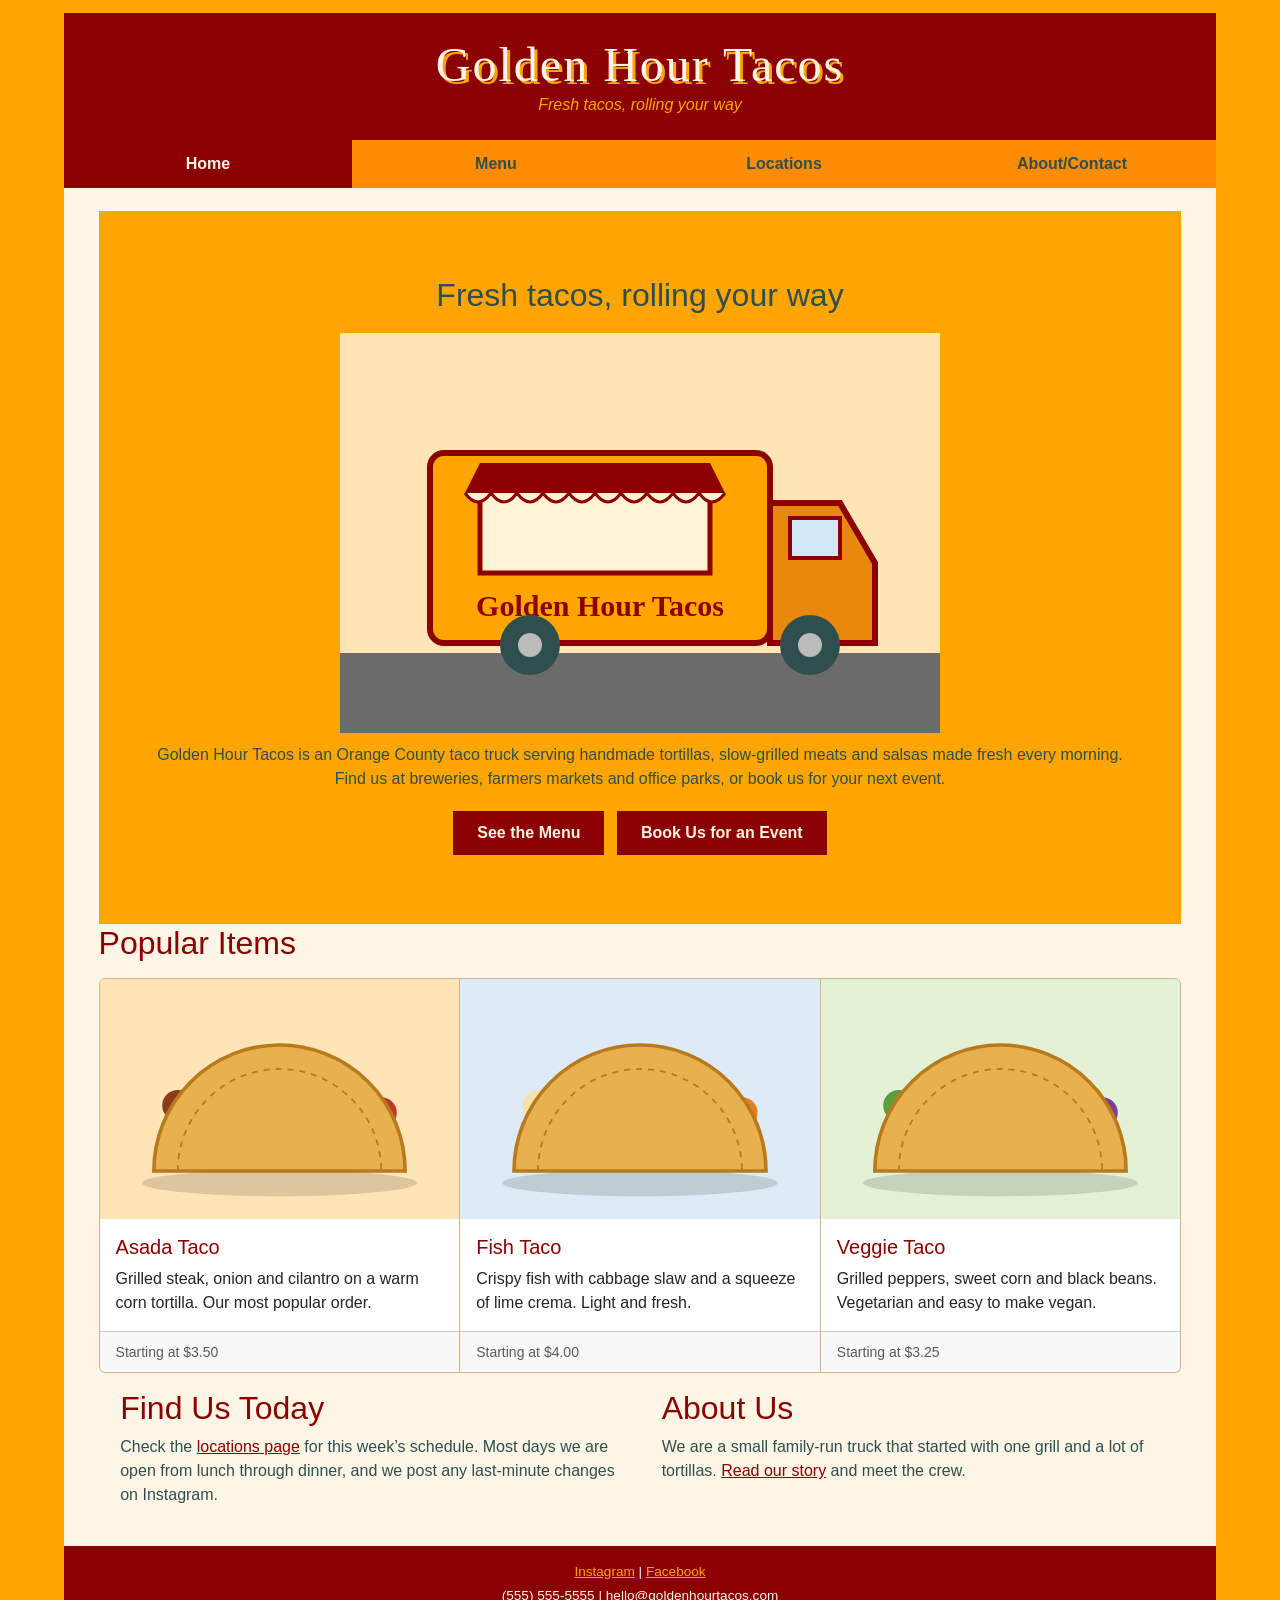
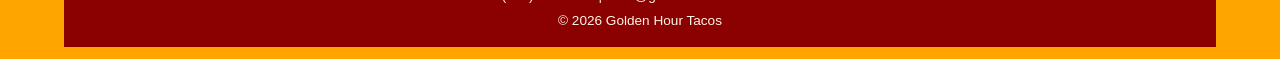
<file: index.html>
<!DOCTYPE html>
<html lang="en">
<head>
  <meta charset="utf-8">
  <meta name="viewport" content="width=device-width, initial-scale=1">
  <title>Golden Hour Tacos | Home</title>
  <link rel="stylesheet" href="https://cdn.jsdelivr.net/npm/bootstrap@5.3.3/dist/css/bootstrap.min.css">
  <link rel="stylesheet" href="styles.css">
</head>
<body>
  <div id="wrapper">

    <header>
      <h1>Golden Hour Tacos</h1>
      <p>Fresh tacos, rolling your way</p>
    </header>

    <nav>
      <ul>
        <li><a href="index.html" class="active">Home</a></li>
        <li><a href="menu.html">Menu</a></li>
        <li><a href="locations.html">Locations</a></li>
        <li><a href="contact.html">About/Contact</a></li>
      </ul>
    </nav>

    <main>
      <div id="hero">
        <h2>Fresh tacos, rolling your way</h2>
        <img src="images/truck.svg" alt="Illustration of the Golden Hour Tacos food truck" width="600" height="400">
        <p>Golden Hour Tacos is an Orange County taco truck serving handmade tortillas, slow-grilled meats and salsas made fresh every morning. Find us at breweries, farmers markets and office parks, or book us for your next event.</p>
        <a class="button" href="menu.html">See the Menu</a>
        <a class="button" href="contact.html">Book Us for an Event</a>
      </div>

      <h2>Popular Items</h2>
      <div class="card-group">
        <div class="card">
          <img src="images/asada-taco.svg" class="card-img-top" alt="Illustration of an asada taco">
          <div class="card-body">
            <h5 class="card-title">Asada Taco</h5>
            <p class="card-text">Grilled steak, onion and cilantro on a warm corn tortilla. Our most popular order.</p>
          </div>
          <div class="card-footer">
            <small class="text-muted">Starting at $3.50</small>
          </div>
        </div>
        <div class="card">
          <img src="images/fish-taco.svg" class="card-img-top" alt="Illustration of a fish taco">
          <div class="card-body">
            <h5 class="card-title">Fish Taco</h5>
            <p class="card-text">Crispy fish with cabbage slaw and a squeeze of lime crema. Light and fresh.</p>
          </div>
          <div class="card-footer">
            <small class="text-muted">Starting at $4.00</small>
          </div>
        </div>
        <div class="card">
          <img src="images/veggie-taco.svg" class="card-img-top" alt="Illustration of a veggie taco">
          <div class="card-body">
            <h5 class="card-title">Veggie Taco</h5>
            <p class="card-text">Grilled peppers, sweet corn and black beans. Vegetarian and easy to make vegan.</p>
          </div>
          <div class="card-footer">
            <small class="text-muted">Starting at $3.25</small>
          </div>
        </div>
      </div>
      <div class="clear"></div>

      <div class="half">
        <h2>Find Us Today</h2>
        <p>Check the <a href="locations.html">locations page</a> for this week&rsquo;s schedule. Most days we are open from lunch through dinner, and we post any last-minute changes on Instagram.</p>
      </div>
      <div class="half">
        <h2>About Us</h2>
        <p>We are a small family-run truck that started with one grill and a lot of tortillas. <a href="contact.html">Read our story</a> and meet the crew.</p>
      </div>
      <div class="clear"></div>
    </main>

    <footer>
      <p><a href="#">Instagram</a> | <a href="#">Facebook</a></p>
      <p>(555) 555-5555 | hello@goldenhourtacos.com</p>
      <p>&copy; 2026 Golden Hour Tacos</p>
    </footer>

  <script src="https://cdn.jsdelivr.net/npm/bootstrap@5.3.3/dist/js/bootstrap.bundle.min.js"></script>
  </div>
</body>
</html>
</file>
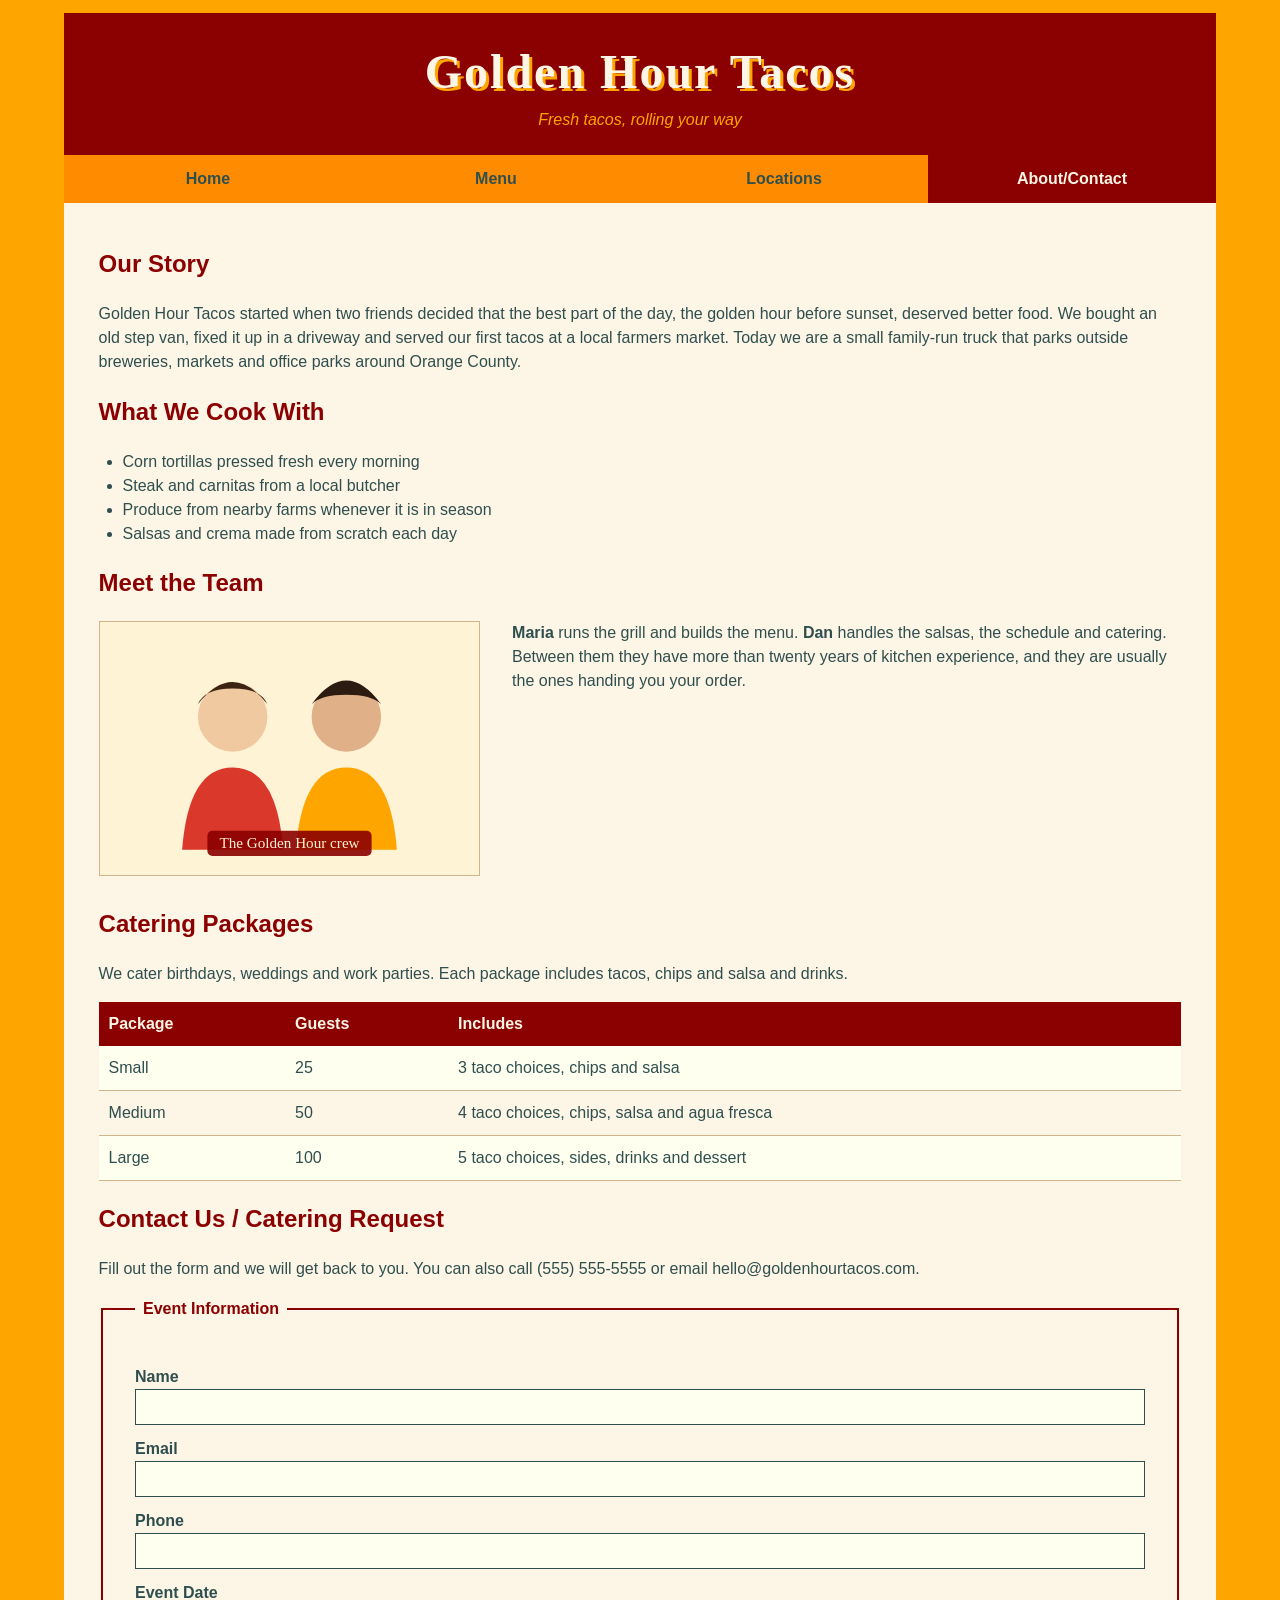
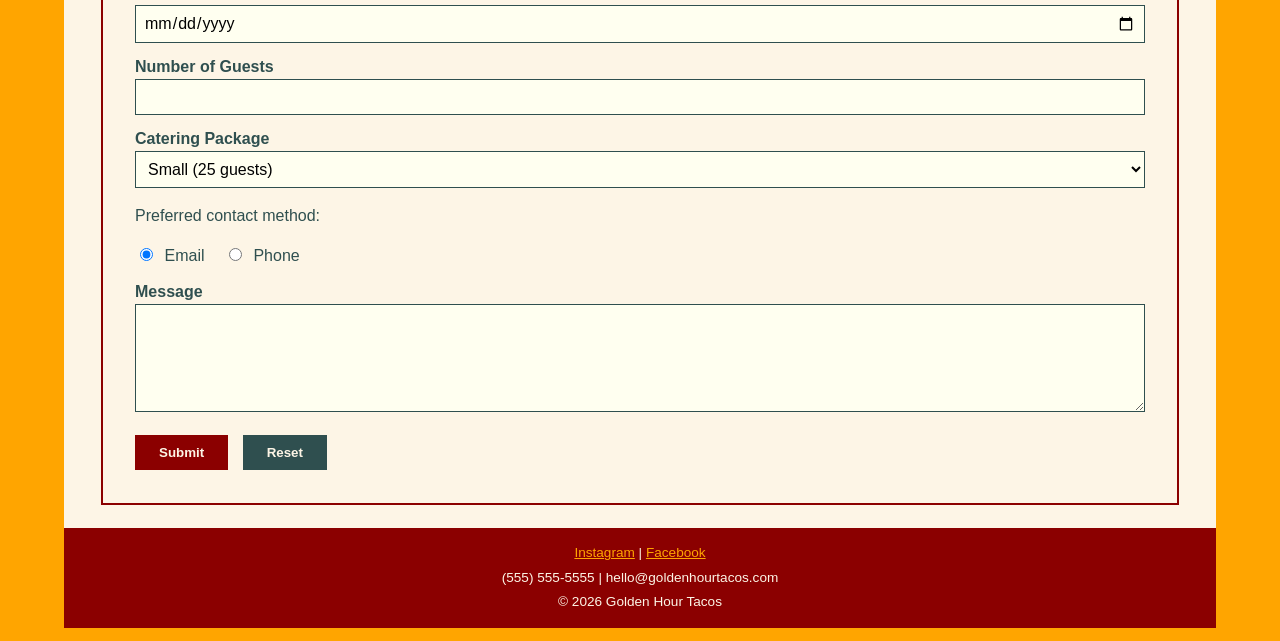
<file: contact.html>
<!DOCTYPE html>
<html lang="en">
<head>
  <meta charset="utf-8">
  <meta name="viewport" content="width=device-width, initial-scale=1">
  <title>Golden Hour Tacos | About and Contact</title>
  <link rel="stylesheet" href="styles.css">
</head>
<body>
  <div id="wrapper">

    <header>
      <h1>Golden Hour Tacos</h1>
      <p>Fresh tacos, rolling your way</p>
    </header>

    <nav>
      <ul>
        <li><a href="index.html">Home</a></li>
        <li><a href="menu.html">Menu</a></li>
        <li><a href="locations.html">Locations</a></li>
        <li><a href="contact.html" class="active">About/Contact</a></li>
      </ul>
    </nav>

    <main>
      <h2>Our Story</h2>
      <p>Golden Hour Tacos started when two friends decided that the best part of the day, the golden hour before sunset, deserved better food. We bought an old step van, fixed it up in a driveway and served our first tacos at a local farmers market. Today we are a small family-run truck that parks outside breweries, markets and office parks around Orange County.</p>

      <h2>What We Cook With</h2>
      <ul>
        <li>Corn tortillas pressed fresh every morning</li>
        <li>Steak and carnitas from a local butcher</li>
        <li>Produce from nearby farms whenever it is in season</li>
        <li>Salsas and crema made from scratch each day</li>
      </ul>

      <h2>Meet the Team</h2>
      <div class="team">
        <img src="images/team.svg" alt="Illustration of the two truck owners" width="600" height="400">
        <p><strong>Maria</strong> runs the grill and builds the menu. <strong>Dan</strong> handles the salsas, the schedule and catering. Between them they have more than twenty years of kitchen experience, and they are usually the ones handing you your order.</p>
      </div>
      <div class="clear"></div>

      <h2>Catering Packages</h2>
      <p>We cater birthdays, weddings and work parties. Each package includes tacos, chips and salsa and drinks.</p>
      <div class="table-wrap">
        <table>
          <thead>
            <tr><th>Package</th><th>Guests</th><th>Includes</th></tr>
          </thead>
          <tbody>
            <tr><td>Small</td><td>25</td><td>3 taco choices, chips and salsa</td></tr>
            <tr><td>Medium</td><td>50</td><td>4 taco choices, chips, salsa and agua fresca</td></tr>
            <tr><td>Large</td><td>100</td><td>5 taco choices, sides, drinks and dessert</td></tr>
          </tbody>
        </table>
      </div>

      <h2>Contact Us / Catering Request</h2>
      <p>Fill out the form and we will get back to you. You can also call (555) 555-5555 or email hello@goldenhourtacos.com.</p>

      <form action="mailto:hello@goldenhourtacos.com" method="post" enctype="text/plain">
        <fieldset>
          <legend>Event Information</legend>

          <label for="name">Name</label>
          <input type="text" id="name" name="name" required>

          <label for="email">Email</label>
          <input type="email" id="email" name="email" required>

          <label for="phone">Phone</label>
          <input type="tel" id="phone" name="phone">

          <label for="date">Event Date</label>
          <input type="date" id="date" name="date">

          <label for="guests">Number of Guests</label>
          <input type="number" id="guests" name="guests" min="1" max="500">

          <label for="package">Catering Package</label>
          <select id="package" name="package">
            <option value="25">Small (25 guests)</option>
            <option value="50">Medium (50 guests)</option>
            <option value="100">Large (100 guests)</option>
          </select>

          <p>Preferred contact method:</p>
          <input type="radio" id="byemail" name="contact" value="email" checked>
          <label for="byemail" class="inline">Email</label>
          <input type="radio" id="byphone" name="contact" value="phone">
          <label for="byphone" class="inline">Phone</label>

          <label for="message">Message</label>
          <textarea id="message" name="message" rows="5"></textarea>

          <input type="submit" value="Submit">
          <input type="reset" value="Reset">
        </fieldset>
      </form>
    </main>

    <footer>
      <p><a href="#">Instagram</a> | <a href="#">Facebook</a></p>
      <p>(555) 555-5555 | hello@goldenhourtacos.com</p>
      <p>&copy; 2026 Golden Hour Tacos</p>
    </footer>

  </div>
</body>
</html>
</file>
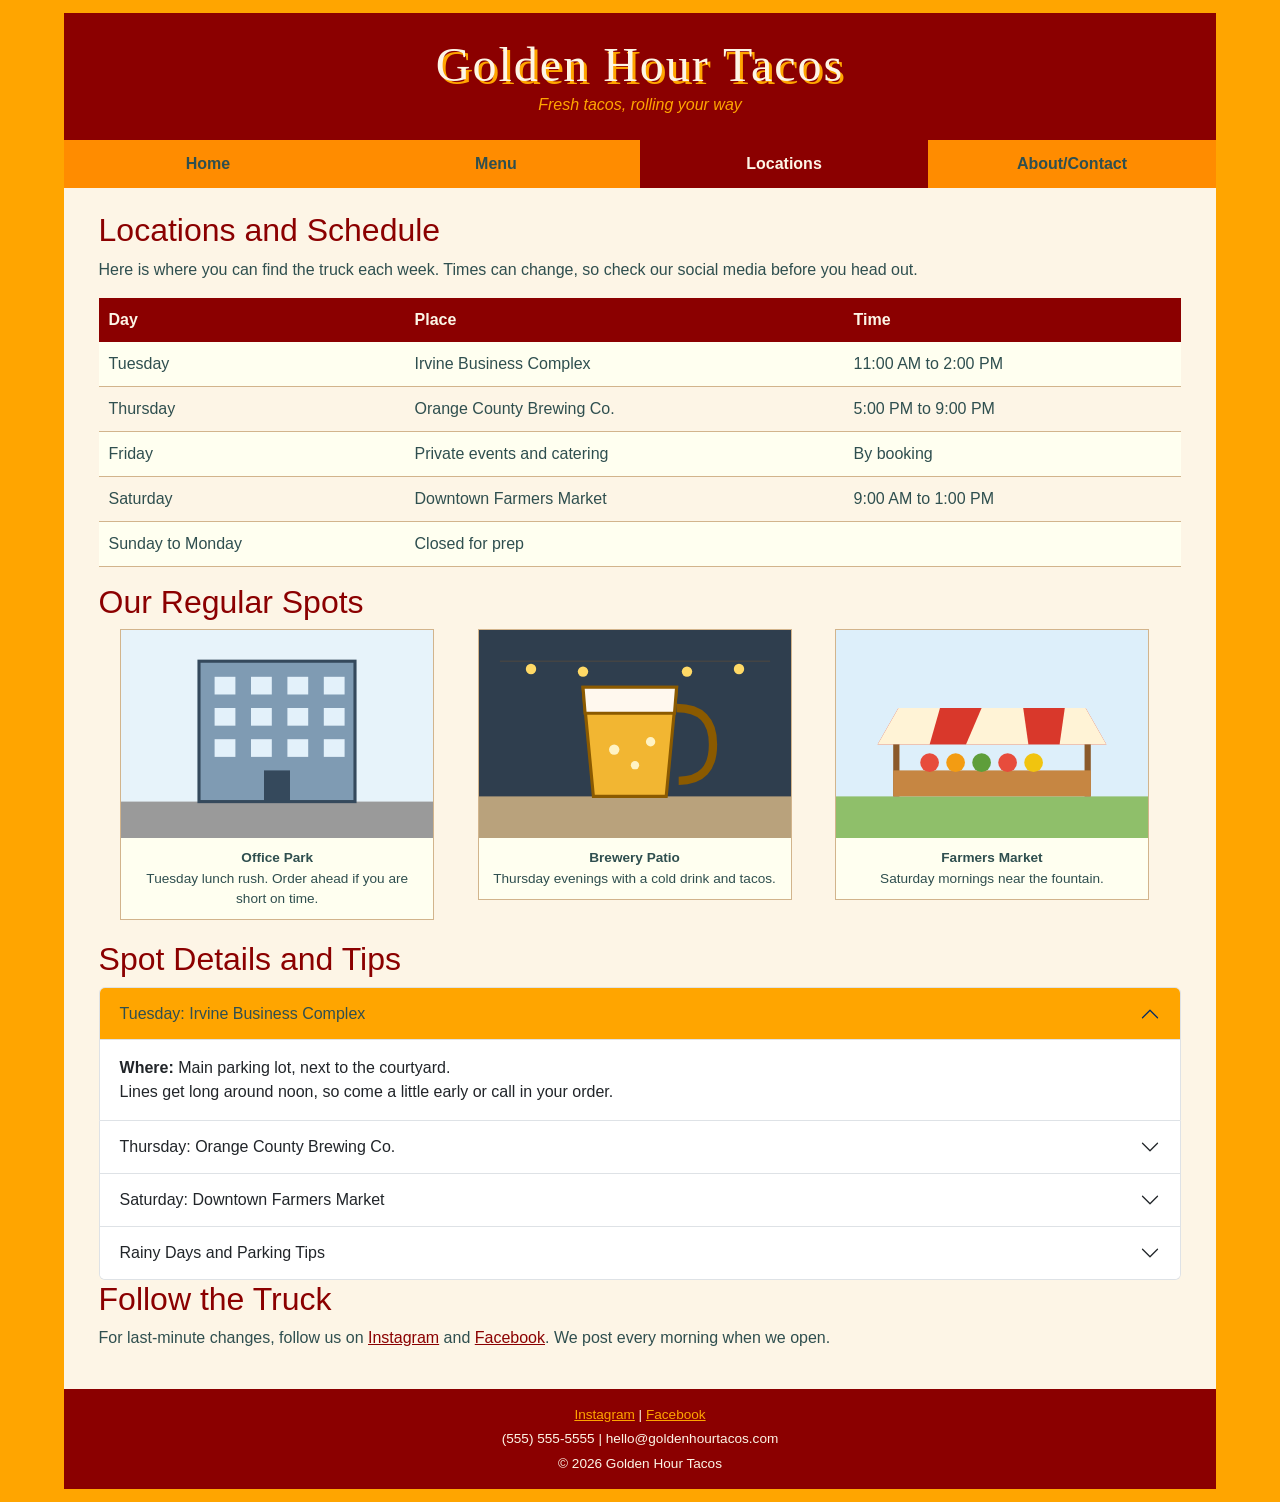
<file: locations.html>
<!DOCTYPE html>
<html lang="en">
<head>
  <meta charset="utf-8">
  <meta name="viewport" content="width=device-width, initial-scale=1">
  <title>Golden Hour Tacos | Locations</title>
  <link rel="stylesheet" href="https://cdn.jsdelivr.net/npm/bootstrap@5.3.3/dist/css/bootstrap.min.css">
  <link rel="stylesheet" href="styles.css">
</head>
<body>
  <div id="wrapper">

    <header>
      <h1>Golden Hour Tacos</h1>
      <p>Fresh tacos, rolling your way</p>
    </header>

    <nav>
      <ul>
        <li><a href="index.html">Home</a></li>
        <li><a href="menu.html">Menu</a></li>
        <li><a href="locations.html" class="active">Locations</a></li>
        <li><a href="contact.html">About/Contact</a></li>
      </ul>
    </nav>

    <main>
      <h2>Locations and Schedule</h2>
      <p>Here is where you can find the truck each week. Times can change, so check our social media before you head out.</p>

      <div class="table-wrap">
        <table>
          <thead>
            <tr><th>Day</th><th>Place</th><th>Time</th></tr>
          </thead>
          <tbody>
            <tr><td>Tuesday</td><td>Irvine Business Complex</td><td>11:00 AM to 2:00 PM</td></tr>
            <tr><td>Thursday</td><td>Orange County Brewing Co.</td><td>5:00 PM to 9:00 PM</td></tr>
            <tr><td>Friday</td><td>Private events and catering</td><td>By booking</td></tr>
            <tr><td>Saturday</td><td>Downtown Farmers Market</td><td>9:00 AM to 1:00 PM</td></tr>
            <tr><td>Sunday to Monday</td><td>Closed for prep</td><td>&nbsp;</td></tr>
          </tbody>
        </table>
      </div>

      <h2>Our Regular Spots</h2>
      <div class="gallery">
        <a href="images/spot-office.svg">
          <img src="images/spot-office.svg" alt="Illustration of an office building" width="600" height="400">
        </a>
        <div class="desc"><strong>Office Park</strong><br>Tuesday lunch rush. Order ahead if you are short on time.</div>
      </div>
      <div class="gallery">
        <a href="images/spot-brewery.svg">
          <img src="images/spot-brewery.svg" alt="Illustration of a beer mug under string lights" width="600" height="400">
        </a>
        <div class="desc"><strong>Brewery Patio</strong><br>Thursday evenings with a cold drink and tacos.</div>
      </div>
      <div class="gallery">
        <a href="images/spot-market.svg">
          <img src="images/spot-market.svg" alt="Illustration of a farmers market stand" width="600" height="400">
        </a>
        <div class="desc"><strong>Farmers Market</strong><br>Saturday mornings near the fountain.</div>
      </div>
      <div class="clear"></div>

      <h2>Spot Details and Tips</h2>
      <div class="accordion" id="scheduleAccordion">
        <div class="accordion-item">
          <h2 class="accordion-header" id="heading1">
            <button class="accordion-button" type="button" data-bs-toggle="collapse" data-bs-target="#collapse1" aria-expanded="true" aria-controls="collapse1">
              Tuesday: Irvine Business Complex
            </button>
          </h2>
          <div id="collapse1" class="accordion-collapse collapse show" aria-labelledby="heading1" data-bs-parent="#scheduleAccordion">
            <div class="accordion-body">
              <strong>Where:</strong> Main parking lot, next to the courtyard.<br>Lines get long around noon, so come a little early or call in your order.
            </div>
          </div>
        </div>
        <div class="accordion-item">
          <h2 class="accordion-header" id="heading2">
            <button class="accordion-button collapsed" type="button" data-bs-toggle="collapse" data-bs-target="#collapse2" aria-expanded="false" aria-controls="collapse2">
              Thursday: Orange County Brewing Co.
            </button>
          </h2>
          <div id="collapse2" class="accordion-collapse collapse" aria-labelledby="heading2" data-bs-parent="#scheduleAccordion">
            <div class="accordion-body">
              <strong>Where:</strong> Patio entrance on the east side.<br>Guests of the brewery can order tacos and bring them back to their table.
            </div>
          </div>
        </div>
        <div class="accordion-item">
          <h2 class="accordion-header" id="heading3">
            <button class="accordion-button collapsed" type="button" data-bs-toggle="collapse" data-bs-target="#collapse3" aria-expanded="false" aria-controls="collapse3">
              Saturday: Downtown Farmers Market
            </button>
          </h2>
          <div id="collapse3" class="accordion-collapse collapse" aria-labelledby="heading3" data-bs-parent="#scheduleAccordion">
            <div class="accordion-body">
              <strong>Where:</strong> Main Street, near the fountain.<br>We sell out of fish tacos early on market days, so come before 11.
            </div>
          </div>
        </div>
        <div class="accordion-item">
          <h2 class="accordion-header" id="heading4">
            <button class="accordion-button collapsed" type="button" data-bs-toggle="collapse" data-bs-target="#collapse4" aria-expanded="false" aria-controls="collapse4">
              Rainy Days and Parking Tips
            </button>
          </h2>
          <div id="collapse4" class="accordion-collapse collapse" aria-labelledby="heading4" data-bs-parent="#scheduleAccordion">
            <div class="accordion-body">
              If it rains we still serve from the truck window, so bring an umbrella. Parking is free at all of our regular spots, and bikes are welcome.
            </div>
          </div>
        </div>
      </div>

      <h2>Follow the Truck</h2>
      <p>For last-minute changes, follow us on <a href="#">Instagram</a> and <a href="#">Facebook</a>. We post every morning when we open.</p>
    </main>

    <footer>
      <p><a href="#">Instagram</a> | <a href="#">Facebook</a></p>
      <p>(555) 555-5555 | hello@goldenhourtacos.com</p>
      <p>&copy; 2026 Golden Hour Tacos</p>
    </footer>

  <script src="https://cdn.jsdelivr.net/npm/bootstrap@5.3.3/dist/js/bootstrap.bundle.min.js"></script>
  </div>
</body>
</html>
</file>
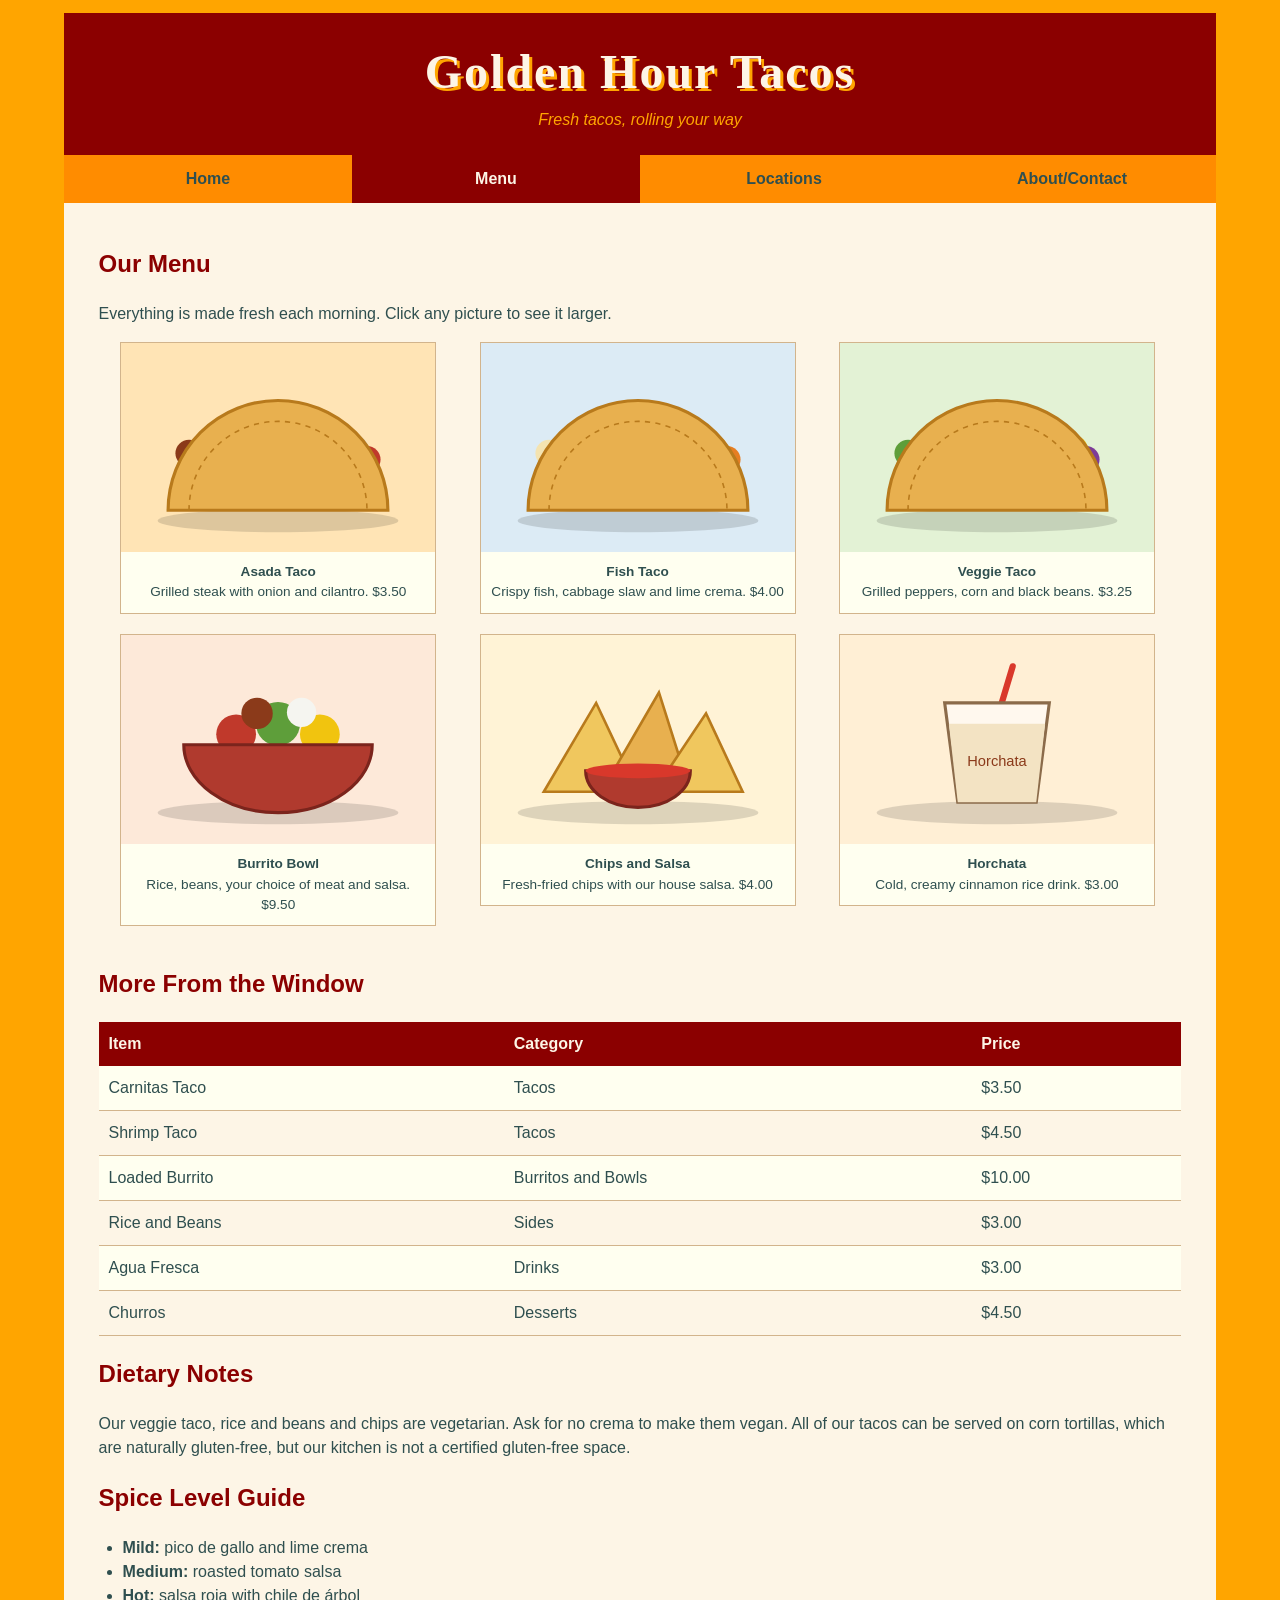
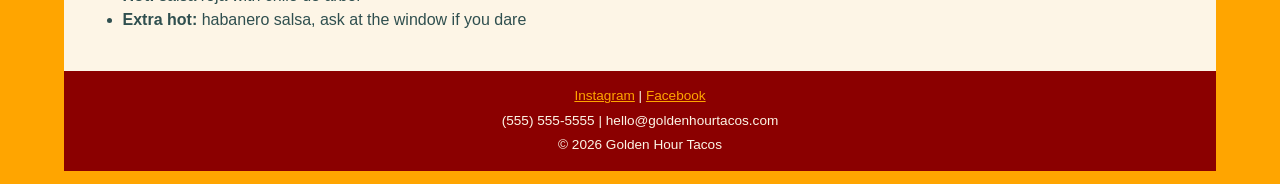
<file: menu.html>
<!DOCTYPE html>
<html lang="en">
<head>
  <meta charset="utf-8">
  <meta name="viewport" content="width=device-width, initial-scale=1">
  <title>Golden Hour Tacos | Menu</title>
  <link rel="stylesheet" href="styles.css">
</head>
<body>
  <div id="wrapper">

    <header>
      <h1>Golden Hour Tacos</h1>
      <p>Fresh tacos, rolling your way</p>
    </header>

    <nav>
      <ul>
        <li><a href="index.html">Home</a></li>
        <li><a href="menu.html" class="active">Menu</a></li>
        <li><a href="locations.html">Locations</a></li>
        <li><a href="contact.html">About/Contact</a></li>
      </ul>
    </nav>

    <main>
      <h2>Our Menu</h2>
      <p>Everything is made fresh each morning. Click any picture to see it larger.</p>
      <div class="gallery">
        <a href="images/asada-taco.svg">
          <img src="images/asada-taco.svg" alt="Illustration of an asada taco" width="600" height="400">
        </a>
        <div class="desc"><strong>Asada Taco</strong><br>Grilled steak with onion and cilantro. $3.50</div>
      </div>
      <div class="gallery">
        <a href="images/fish-taco.svg">
          <img src="images/fish-taco.svg" alt="Illustration of a fish taco" width="600" height="400">
        </a>
        <div class="desc"><strong>Fish Taco</strong><br>Crispy fish, cabbage slaw and lime crema. $4.00</div>
      </div>
      <div class="gallery">
        <a href="images/veggie-taco.svg">
          <img src="images/veggie-taco.svg" alt="Illustration of a veggie taco" width="600" height="400">
        </a>
        <div class="desc"><strong>Veggie Taco</strong><br>Grilled peppers, corn and black beans. $3.25</div>
      </div>
      <div class="gallery">
        <a href="images/burrito-bowl.svg">
          <img src="images/burrito-bowl.svg" alt="Illustration of a burrito bowl" width="600" height="400">
        </a>
        <div class="desc"><strong>Burrito Bowl</strong><br>Rice, beans, your choice of meat and salsa. $9.50</div>
      </div>
      <div class="gallery">
        <a href="images/chips-salsa.svg">
          <img src="images/chips-salsa.svg" alt="Illustration of chips and salsa" width="600" height="400">
        </a>
        <div class="desc"><strong>Chips and Salsa</strong><br>Fresh-fried chips with our house salsa. $4.00</div>
      </div>
      <div class="gallery">
        <a href="images/horchata.svg">
          <img src="images/horchata.svg" alt="Illustration of a cup of horchata" width="600" height="400">
        </a>
        <div class="desc"><strong>Horchata</strong><br>Cold, creamy cinnamon rice drink. $3.00</div>
      </div>
      <div class="clear"></div>

      <h2>More From the Window</h2>
      <div class="table-wrap">
        <table>
          <thead>
            <tr><th>Item</th><th>Category</th><th>Price</th></tr>
          </thead>
          <tbody>
            <tr><td>Carnitas Taco</td><td>Tacos</td><td>$3.50</td></tr>
            <tr><td>Shrimp Taco</td><td>Tacos</td><td>$4.50</td></tr>
            <tr><td>Loaded Burrito</td><td>Burritos and Bowls</td><td>$10.00</td></tr>
            <tr><td>Rice and Beans</td><td>Sides</td><td>$3.00</td></tr>
            <tr><td>Agua Fresca</td><td>Drinks</td><td>$3.00</td></tr>
            <tr><td>Churros</td><td>Desserts</td><td>$4.50</td></tr>
          </tbody>
        </table>
      </div>

      <h2>Dietary Notes</h2>
      <p>Our veggie taco, rice and beans and chips are vegetarian. Ask for no crema to make them vegan. All of our tacos can be served on corn tortillas, which are naturally gluten-free, but our kitchen is not a certified gluten-free space.</p>

      <h2>Spice Level Guide</h2>
      <ul>
        <li><strong>Mild:</strong> pico de gallo and lime crema</li>
        <li><strong>Medium:</strong> roasted tomato salsa</li>
        <li><strong>Hot:</strong> salsa roja with chile de &aacute;rbol</li>
        <li><strong>Extra hot:</strong> habanero salsa, ask at the window if you dare</li>
      </ul>
    </main>

    <footer>
      <p><a href="#">Instagram</a> | <a href="#">Facebook</a></p>
      <p>(555) 555-5555 | hello@goldenhourtacos.com</p>
      <p>&copy; 2026 Golden Hour Tacos</p>
    </footer>

  </div>
</body>
</html>
</file>
<file: styles.css>
/* Color scheme (W3Schools color names):
   Orange - accents, DarkRed - header/footer, OldLace - page/content,
   DarkSlateGray - text (charcoal) */

body {
  margin: 0;
  padding: 1% 0;
  background-color: Orange;
  color: DarkSlateGray;
  font-family: Verdana, Arial, sans-serif;
  line-height: 1.5;
}

/* Fluid wrapper: width is a percentage so it grows and shrinks with the browser */
#wrapper {
  width: 90%;
  margin: 0 auto;
  background-color: OldLace;
}

header {
  background-color: DarkRed;
  color: OldLace;
  text-align: center;
  padding: 2% 0;
}

header h1 {
  margin: 0;
  font-family: Georgia, serif;
  font-size: 3em;
  letter-spacing: 2px;
  text-shadow: 3px 3px 0 Orange;
}

header p {
  margin: 0;
  font-style: italic;
  color: Orange;
}

/* Nav: horizontal bar, four links each 25% wide */
nav {
  background-color: DarkOrange;
}

nav ul {
  list-style: none;
  margin: 0;
  padding: 0;
  overflow: hidden;
}

nav li {
  float: left;
  width: 25%;
}

nav a {
  display: block;
  padding: 12px 0;
  text-align: center;
  color: DarkSlateGray;
  font-weight: bold;
  text-decoration: none;
}

nav a:hover {
  background-color: DarkRed;
  color: OldLace;
}

main {
  padding: 2% 3%;
}

main h2 {
  color: DarkRed;
}

main a {
  color: DarkRed;
}

#hero {
  background-color: Orange;
  text-align: center;
  padding: 6% 5%;
}

#hero h2 {
  color: DarkSlateGray;
  margin-top: 0;
}

.button {
  display: inline-block;
  background-color: DarkRed;
  color: OldLace;
  padding: 10px 24px;
  text-decoration: none;
  font-weight: bold;
}

#hero .button {
  color: OldLace;
}

.button:hover {
  background-color: DarkSlateGray;
}

/* Three fluid columns for the popular items */
.item {
  float: left;
  width: 29%;
  margin: 0 2%;
  text-align: center;
}

.photo {
  background-color: Wheat;
  padding: 25% 0;
}

/* Two fluid columns */
.half {
  float: left;
  width: 46%;
  margin: 0 2%;
}

.clear {
  clear: both;
}

footer {
  background-color: DarkRed;
  color: OldLace;
  text-align: center;
  padding: 1% 0;
  font-size: 0.85em;
}

footer p {
  margin: 4px 0;
}

footer a {
  color: Orange;
}

/* ---------- Image gallery (menu page) ---------- */
.gallery {
  float: left;
  width: 29%;
  margin: 0 2% 20px 2%;
  border: 1px solid Tan;
  background-color: Ivory;
}

.gallery:hover {
  border-color: DarkRed;
}

.gallery img {
  width: 100%;
  height: auto;
  display: block;
}

.gallery .desc {
  padding: 10px;
  text-align: center;
  font-size: 0.85em;
}

/* ---------- Contact form ---------- */
fieldset {
  border: 2px solid DarkRed;
  padding: 3%;
}

legend {
  color: DarkRed;
  font-weight: bold;
  padding: 0 8px;
}

label {
  display: block;
  margin-top: 12px;
  font-weight: bold;
}

label.inline {
  display: inline;
  margin: 0 15px 0 4px;
  font-weight: normal;
}

input[type="text"],
input[type="email"],
input[type="tel"],
input[type="date"],
input[type="number"],
select,
textarea {
  box-sizing: border-box;
  width: 100%;
  padding: 8px;
  border: 1px solid DarkSlateGray;
  background-color: Ivory;
  font-family: inherit;
  font-size: 1em;
}

input:focus,
select:focus,
textarea:focus {
  background-color: LemonChiffon;
  outline: 2px solid Orange;
}

input[type="submit"],
input[type="reset"] {
  margin-top: 16px;
  margin-right: 10px;
  padding: 10px 24px;
  background-color: DarkRed;
  color: OldLace;
  border: none;
  font-weight: bold;
  cursor: pointer;
}

input[type="reset"] {
  background-color: DarkSlateGray;
}

input[type="submit"]:hover,
input[type="reset"]:hover {
  background-color: Orange;
  color: DarkSlateGray;
}

/* ---------- Bootstrap components: match the site colors ---------- */
.accordion-button:not(.collapsed) {
  background-color: Orange;
  color: DarkSlateGray;
}

.accordion-button:focus {
  border-color: DarkRed;
  box-shadow: 0 0 0 0.2rem Orange;
}

.card-group {
  margin: 1em 0;
}

.card {
  border-color: Tan;
}

.card-title {
  color: DarkRed;
}

/* ---------- Final project additions ---------- */
nav a.active {
  background-color: DarkRed;
  color: OldLace;
}

#hero img {
  max-width: 100%;
  height: auto;
  margin: 10px 0;
}

#hero p {
  margin-bottom: 16px;
}

#hero .button {
  margin: 4px;
}

.table-wrap {
  overflow-x: auto;
  margin-bottom: 1em;
}

table {
  width: 100%;
  border-collapse: collapse;
  background-color: Ivory;
}

th {
  background-color: DarkRed;
  color: OldLace;
  text-align: left;
  padding: 10px;
}

td {
  padding: 10px;
  border-bottom: 1px solid Tan;
}

tr:nth-child(even) td {
  background-color: OldLace;
}

.team img {
  float: left;
  width: 35%;
  height: auto;
  margin: 0 3% 10px 0;
  border: 1px solid Tan;
}

main ul {
  padding-left: 1.5em;
  margin-bottom: 1em;
}
</file>
